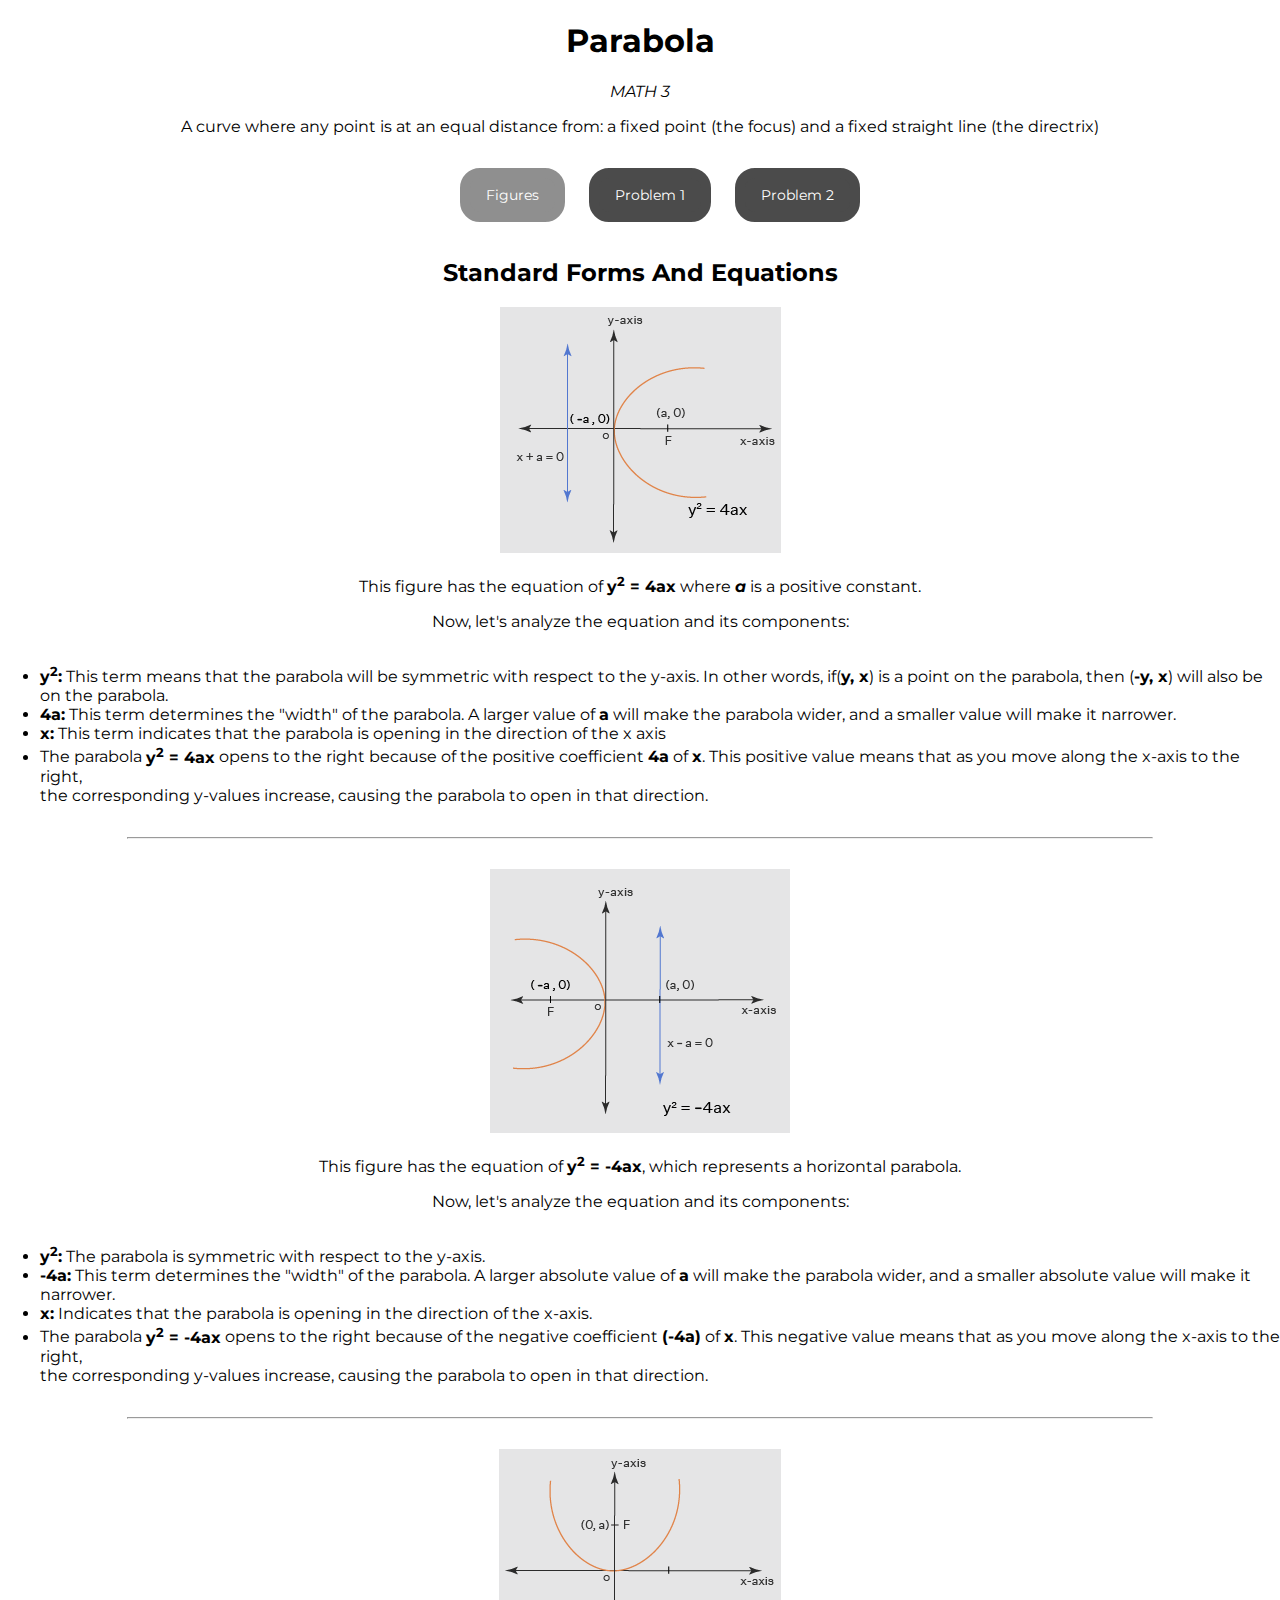
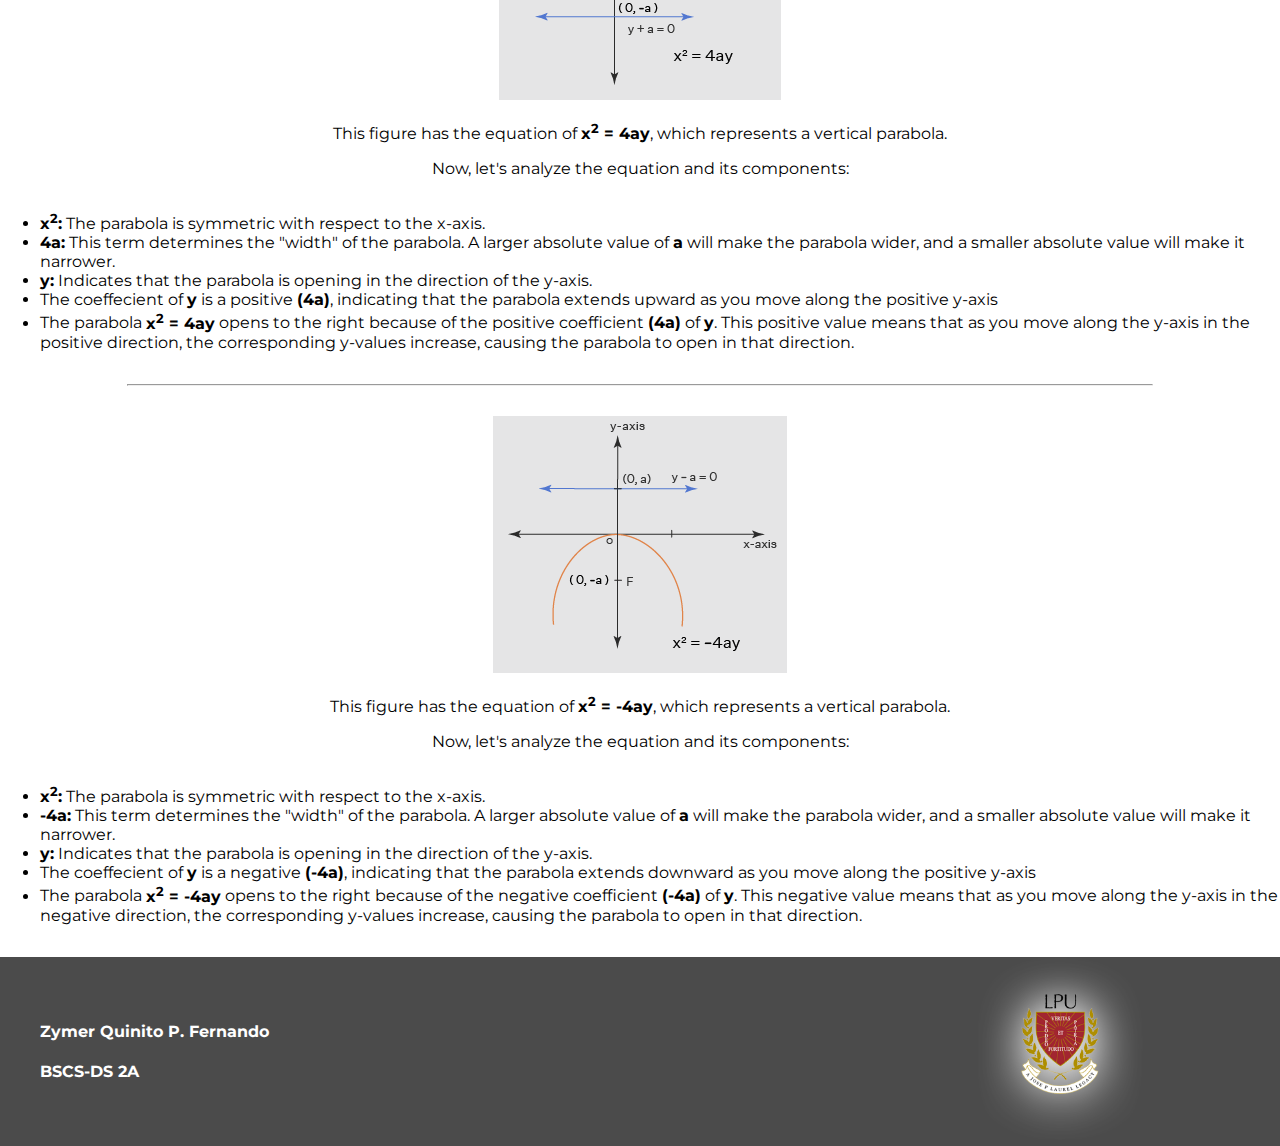
<file: index.html>
<!DOCTYPE html>
<html lang="en">
<head>
    <meta charset="UTF-8">
    <meta name="viewport" content="width=device-width, initial-scale=1.0">
    
    <link rel="stylesheet" href="style.css">
    <link rel="preconnect" href="https://fonts.googleapis.com">
    <link rel="preconnect" href="https://fonts.gstatic.com" crossorigin>
    <link href="https://fonts.googleapis.com/css2?family=Montserrat:ital,wght@0,100;0,200;0,300;0,400;0,500;0,600;0,700;0,800;1,100;1,200;1,300;1,400;1,500;1,600;1,700;1,800&family=Roboto:ital,wght@0,100;0,300;0,400;0,500;0,700;0,900;1,100;1,300;1,400;1,500;1,700;1,900&display=swap" rel="stylesheet">
    <title>Home</title>
</head>
<body>
    
    <div class="title">
        <h1>Parabola</h1>
        <i>MATH 3</i>
        
        <p>A curve where any point is at an equal distance from: a fixed point (the focus) and a fixed straight line (the directrix)</p>
    </div>
    <div class="navbar">
        <ul>
            <button id="redirect" class="change-color">Figures</button>
            <button id="redirect1">Problem 1</button>
            <button id="redirect2">Problem 2</button>
        </ul>
    </div>
    <div class="SFEcontainer">
        <h2>Standard Forms And Equations</h2>
        <div class="formandequation">
            <img src="img/Figure1.png" alt="Figure1">
            <p id="first">This figure has the equation of <b>y<sup>2</sup> = 4ax</b> where <b><i>a</i></b> is a positive constant.</p>
            <p id="second">Now, let's analyze the equation and its components: </p>
            <p id="third">
                <ul>
                    <li><b>y<sup>2</sup>:</b> This term means that the parabola will be symmetric with respect to the
                        y-axis. In other words, if(<b>y, x</b>) is a point on the parabola, then (<b>-y, x</b>) will also
                        be on the parabola.</li>
                    <li><b>4a:</b> This term determines the "width" of the parabola. A larger value of <b>a</b> will make the 
                        parabola wider, and a smaller value will make it narrower.</li>
                    <li><b>x:</b> This term indicates that the parabola is opening in the direction of the x axis</li>
                    <li>The parabola <b>y<sup>2</sup> = 4ax</b> opens to the right because of the positive coefficient <b>4a</b> of <b>x</b>.
                        This positive value means that as you move along the x-axis to the right, <br>the corresponding y-values increase, causing
                        the parabola to open in that direction.</li>
                </ul>
            </p>
            <hr>
            <img src="img/Figure2.png" alt="Figure2">
            <p id="first">This figure has the equation of <b>y<sup>2</sup> = -4ax</b>, which represents a horizontal parabola.</p>
            <p id="second">Now, let's analyze the equation and its components: </p>
            <p id="third">
                <ul>
                    <li><b>y<sup>2</sup>:</b> The parabola is symmetric with respect to the y-axis.</li>
                    <li><b>-4a:</b> This term determines the "width" of the parabola. A larger absolute value of <b>a</b>
                        will make the parabola wider, and a smaller absolute value will make it narrower.</li>
                    <li><b>x:</b>  Indicates that the parabola is opening in the direction of the x-axis.</li>
                    <li>The parabola <b>y<sup>2</sup> = -4ax</b> opens to the right because of the negative coefficient <b>(-4a)</b> of <b>x</b>.
                        This negative value means that as you move along the x-axis to the right, <br>the corresponding y-values increase, causing
                        the parabola to open in that direction.</li>
                </ul>
            </p>
            <hr>
            <img src="img/Figure3.png" alt="Figure2">
            <p id="first">This figure has the equation of <b>x<sup>2</sup> = 4ay</b>, which represents a vertical parabola.</p>
            <p id="second">Now, let's analyze the equation and its components: </p>
            <p id="third">
                <ul>
                    <li><b>x<sup>2</sup>:</b> The parabola is symmetric with respect to the x-axis.</li>
                    <li><b>4a:</b> This term determines the "width" of the parabola. A larger absolute value of <b>a</b>
                        will make the parabola wider, and a smaller absolute value will make it narrower.</li>
                    <li><b>y:</b>  Indicates that the parabola is opening in the direction of the y-axis.</li>
                    <li>The coeffecient of <b>y</b> is a positive <b>(4a)</b>, indicating that the parabola extends upward as you move along the positive y-axis</li>
                    <li>The parabola <b>x<sup>2</sup> = 4ay</b> opens to the right because of the positive coefficient <b>(4a)</b> of <b>y</b>.
                        This positive value means that as you move along the y-axis in the <br>positive direction, the corresponding y-values increase, causing
                        the parabola to open in that direction.</li>
                </ul>
            </p>
            <hr>
            <img src="img/Figure4.png" alt="Figure4">
            <p id="first">This figure has the equation of <b>x<sup>2</sup> = -4ay</b>, which represents a vertical parabola.</p>
            <p id="second">Now, let's analyze the equation and its components: </p>
            <p id="third">
                <ul>
                    <li><b>x<sup>2</sup>:</b> The parabola is symmetric with respect to the x-axis.</li>
                    <li><b>-4a:</b> This term determines the "width" of the parabola. A larger absolute value of <b>a</b>
                        will make the parabola wider, and a smaller absolute value will make it narrower.</li>
                    <li><b>y:</b>  Indicates that the parabola is opening in the direction of the y-axis.</li>
                    <li>The coeffecient of <b>y</b> is a negative <b>(-4a)</b>, indicating that the parabola extends downward as you move along the positive y-axis</li>
                    <li>The parabola <b>x<sup>2</sup> = -4ay</b> opens to the right because of the negative coefficient <b>(-4a)</b> of <b>y</b>.
                        This negative value means that as you move along the y-axis in the <br>negative direction, the corresponding y-values increase, causing
                        the parabola to open in that direction.</li>
                </ul>
            </p>
        </div>
    </div>
    <footer>
        <div id="left">
            <h4>Zymer Quinito P. Fernando</h4>
            <h4>BSCS-DS 2A</h4>
        </div>
        <div id="right">
            <img src="/img/lpulogo.png" alt="">
        </div>
    </footer>
    <script src="index.js"></script>
</body>
</html>
</file>
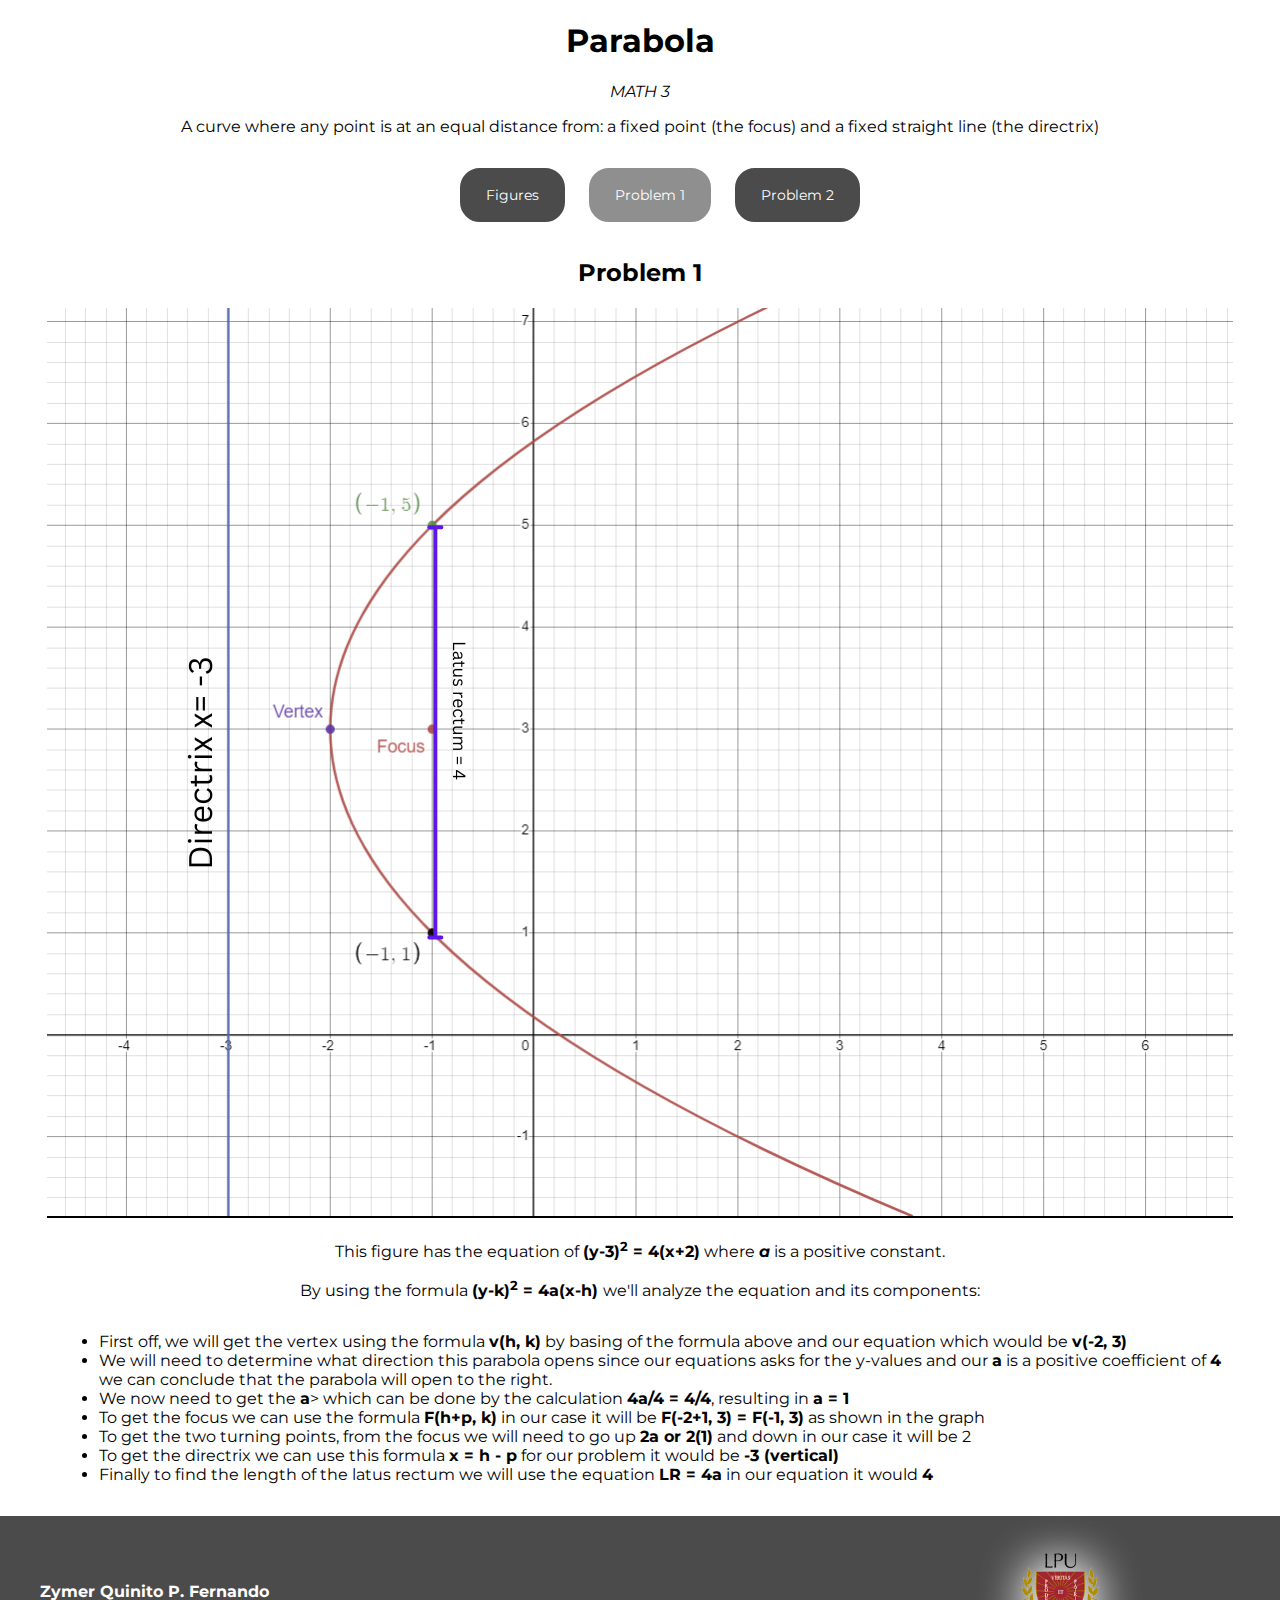
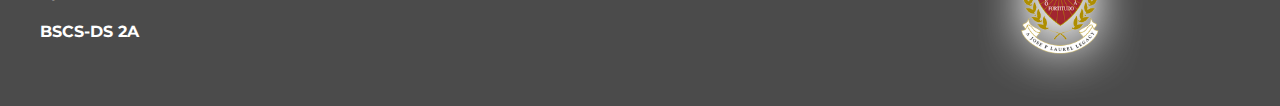
<file: prob1.html>
<!DOCTYPE html>
<html lang="en">
<head>
    <meta charset="UTF-8">
    <meta name="viewport" content="width=device-width, initial-scale=1.0">
    <link rel="stylesheet" href="style.css">
    <link rel="preconnect" href="https://fonts.googleapis.com">
    <link rel="preconnect" href="https://fonts.gstatic.com" crossorigin>
    <link href="https://fonts.googleapis.com/css2?family=Montserrat:ital,wght@0,100;0,200;0,300;0,400;0,500;0,600;0,700;0,800;1,100;1,200;1,300;1,400;1,500;1,600;1,700;1,800&family=Roboto:ital,wght@0,100;0,300;0,400;0,500;0,700;0,900;1,100;1,300;1,400;1,500;1,700;1,900&display=swap" rel="stylesheet">
    <title>Problem 1</title>
</head>
<body>
    <div class="title">
        <h1>Parabola</h1>
        <i>MATH 3</i>
        <p>A curve where any point is at an equal distance from: a fixed point (the focus) and a fixed straight line (the directrix)</p>
    </div>
    <div class="navbar">
        <ul>
            <button id="redirect">Figures</button>
            <button id="redirect1" class="change-color">Problem 1</button>
            <button id="redirect2">Problem 2</button>
        </ul>
    </div>
    <div class="container">
        <h2>Problem 1</h2>
        <div class="formandequation">
            <img src="img/figure5.png" alt="Figure5">
            <p id="first">This figure has the equation of <b>(y-3)<sup>2</sup> = 4(x+2)</b> where <b><i>a</i></b> is a positive constant.</p>
            <p id="second">By using the formula <b>(y-k)<sup>2</sup> = 4a(x-h) </b>we'll analyze the equation and its components: </p>
            <p id="third">
                <ul>
                    <li>First off, we will get the vertex using the formula <b>v(h, k)</b> by basing of the formula above and our equation which would be <b>v(-2, 3)</b></li>
                    <li>We will need to determine what direction this parabola opens since our equations asks for the y-values and our <b>a</b> is a positive coefficient of
                        <b>4</b> <br>we can conclude that the parabola will open to the right. </li>
                    <li>We now need to get the <b>a</b>> which can be done by the calculation <b>4a/4 = 4/4</b>, resulting in <b>a = 1</b></li>
                    <li>To get the focus we can use the formula <b>F(h+p, k)</b> in our case it will be <b>F(-2+1, 3) = F(-1, 3)</b> as shown in the graph</li>
                    <li>To get the two turning points, from the focus we will need to go up <b>2a or 2(1)</b> and down in our case it will be 2</li>
                    <li>To get the directrix we can use this formula <b>x = h - p</b> for our problem it would be <b>-3 (vertical)</b></li>
                    <li>Finally to find the length of the latus rectum we will use the equation <b>LR = 4a</b> in our equation it would <b>4</b></li>
                </ul>
            </p>
        </div>
    </div>
    <footer>
        <div id="left">
            <h4>Zymer Quinito P. Fernando</h4>
            <h4>BSCS-DS 2A</h4>
        </div>
        <div id="right">
            <img src="/img/lpulogo.png" alt="">
        </div>
    </footer>
    
    <script src="index.js"></script>
</body>
</html>
</file>
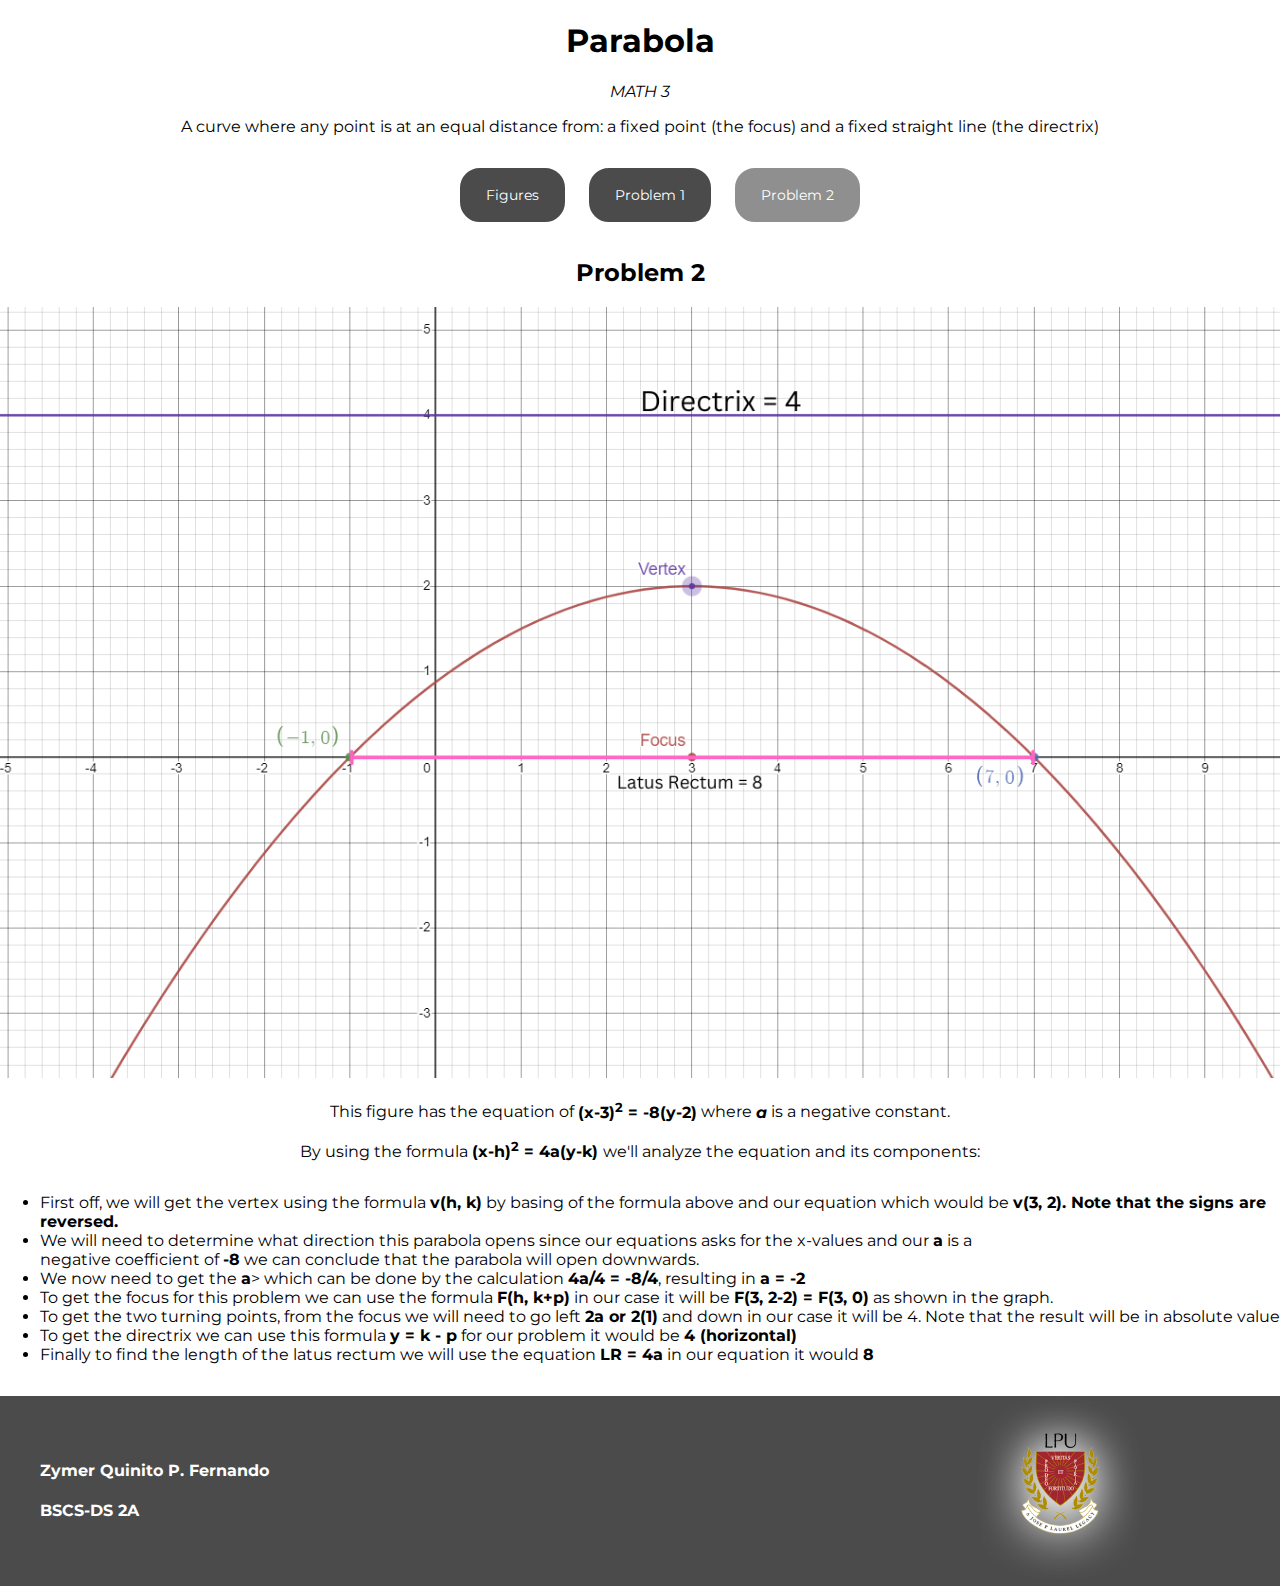
<file: prob2.html>
<!DOCTYPE html>
<html lang="en">
<head>
    <meta charset="UTF-8">
    <meta name="viewport" content="width=device-width, initial-scale=1.0">
    <link rel="stylesheet" href="style.css">
    <link rel="preconnect" href="https://fonts.googleapis.com">
    <link rel="preconnect" href="https://fonts.gstatic.com" crossorigin>
    <link href="https://fonts.googleapis.com/css2?family=Montserrat:ital,wght@0,100;0,200;0,300;0,400;0,500;0,600;0,700;0,800;1,100;1,200;1,300;1,400;1,500;1,600;1,700;1,800&family=Roboto:ital,wght@0,100;0,300;0,400;0,500;0,700;0,900;1,100;1,300;1,400;1,500;1,700;1,900&display=swap" rel="stylesheet">
    <title>Problem 2</title>
</head>
<body>
    <div class="title">
        <h1>Parabola</h1>
        <i>MATH 3</i>
        <p>A curve where any point is at an equal distance from: a fixed point (the focus) and a fixed straight line (the directrix)</p>
    </div>
    <div class="navbar">
        <ul>
            <button id="redirect">Figures</button>
            <button id="redirect1">Problem 1</button>
            <button id="redirect2" class="change-color">Problem 2</button>
        </ul>
    </div>
    <div class="container">
        <h2>Problem 2</h2>
        <img src="img/figure6.png" alt="Figure6">
        <p id="first">This figure has the equation of <b>(x-3)<sup>2</sup> = -8(y-2)</b> where <b><i>a</i></b> is a negative constant.</p>
        <p id="second">By using the formula <b>(x-h)<sup>2</sup> = 4a(y-k) </b>we'll analyze the equation and its components: </p>
        <p id="third">
            <ul>
                <li>First off, we will get the vertex using the formula <b>v(h, k)</b> by basing of the formula above and our equation which would be <b>v(3, 2). Note that the signs are reversed.</b></li>
                <li>We will need to determine what direction this parabola opens since our equations asks for the x-values and our <b>a</b> is a <br>negative coefficient of
                    <b>-8</b> we can conclude that the parabola will open downwards. </li>
                <li>We now need to get the <b>a</b>> which can be done by the calculation <b>4a/4 = -8/4</b>, resulting in <b>a = -2</b></li>
                <li>To get the focus for this problem we can use the formula <b>F(h, k+p)</b> in our case it will be <b>F(3, 2-2) = F(3, 0)</b> as shown in the graph.</li>
                <li>To get the two turning points, from the focus we will need to go left <b>2a or 2(1)</b> and down in our case it will be 4. Note that the result will be in absolute value</li>
                <li>To get the directrix we can use this formula <b>y = k - p</b> for our problem it would be <b>4 (horizontal)</b></li>
                <li>Finally to find the length of the latus rectum we will use the equation <b>LR = 4a</b> in our equation it would <b>8</b></li>
            </ul>
        </p>
    </div>
    <footer>
        <div id="left">
            <h4>Zymer Quinito P. Fernando</h4>
            <h4>BSCS-DS 2A</h4>
        </div>
        <div id="right">
            <img src="/img/lpulogo.png" alt="">
        </div>
    </footer>

    <script src="index.js"></script>
</body>
</html>
</file>
<file: style.css>
body, html{
    font-family: 'Montserrat', sans-serif;
    margin: 0;
    padding: 0;
}

img{
    max-width: 100%;
    height: auto;
}

.title{
    text-align: center;
}
.navbar{
    display: flex;
    justify-content: center;
    flex-wrap: wrap;
}

.navbar button{
    margin: 0 10px;
    padding: 8px 16px;
    border: 2px solid #4B4B4B;
    border-width: 10px;
    border-radius: 20px;
    background-color: #4B4B4B;
    color: white;
    font-family: 'Montserrat';
    text-decoration: none;
    display: inline-block;
    font-size: 14px;
}

button.change-color{
    background-color: #8F8F8F;
    border-color: #8F8F8F;
}

.navbar button:hover{
    cursor: pointer;
    border-color: #8F8F8F;
    background-color: #8F8F8F;
}

.SFEcontainer {
    text-align: center;
}
.SFEcontainer ul{
    display: inline-block;
    text-align: left;
}
.SFEcontainer hr{
    margin-bottom: 30px;
    width: 80%;
}

.container{
    text-align: center;
}
.container ul{
    display: inline-block;
    text-align: left;
}
footer{
    margin: 0;
    background-color: #4B4B4B;
    color: white;
    padding: 0px 40px;
    text-align: left;
    display: flex;
    justify-content: space-between;
    align-items: center;

}

footer img{
    padding-left: 20px;
    max-width: 60%;
    max-height: 0%;
}
body, html {
    font-size: 16px;
}

button .change-color{
    margin: 0 10px;
    padding: 8px 16px;
    border: 2px solid #8F8F8F;
    border-width: 10px;
    border-radius: 20px;
    background-color: #8F8F8F;
    color: white;
    font-family: 'Montserrat';
    text-decoration: none;
    display: inline-block;
    font-size: 14px;
}


@media screen and (max-width: 768px) {
    body, html {
        font-size: 14px;
    }
    .navbar button{
        padding: 6px 12px;
        font-size: 12px;
    }
    .SFEcontainer hr{
        margin-bottom: 15px;
    }
}

@media screen and (max-width: 480px) {
    body, html {
        font-size: 12px;
    }
    .navbar button{
        padding: 4px 8px;
        font-size: 10px;
    }
    .SFEcontainer hr{
        margin-bottom: 10px;
    }
}
</file>
